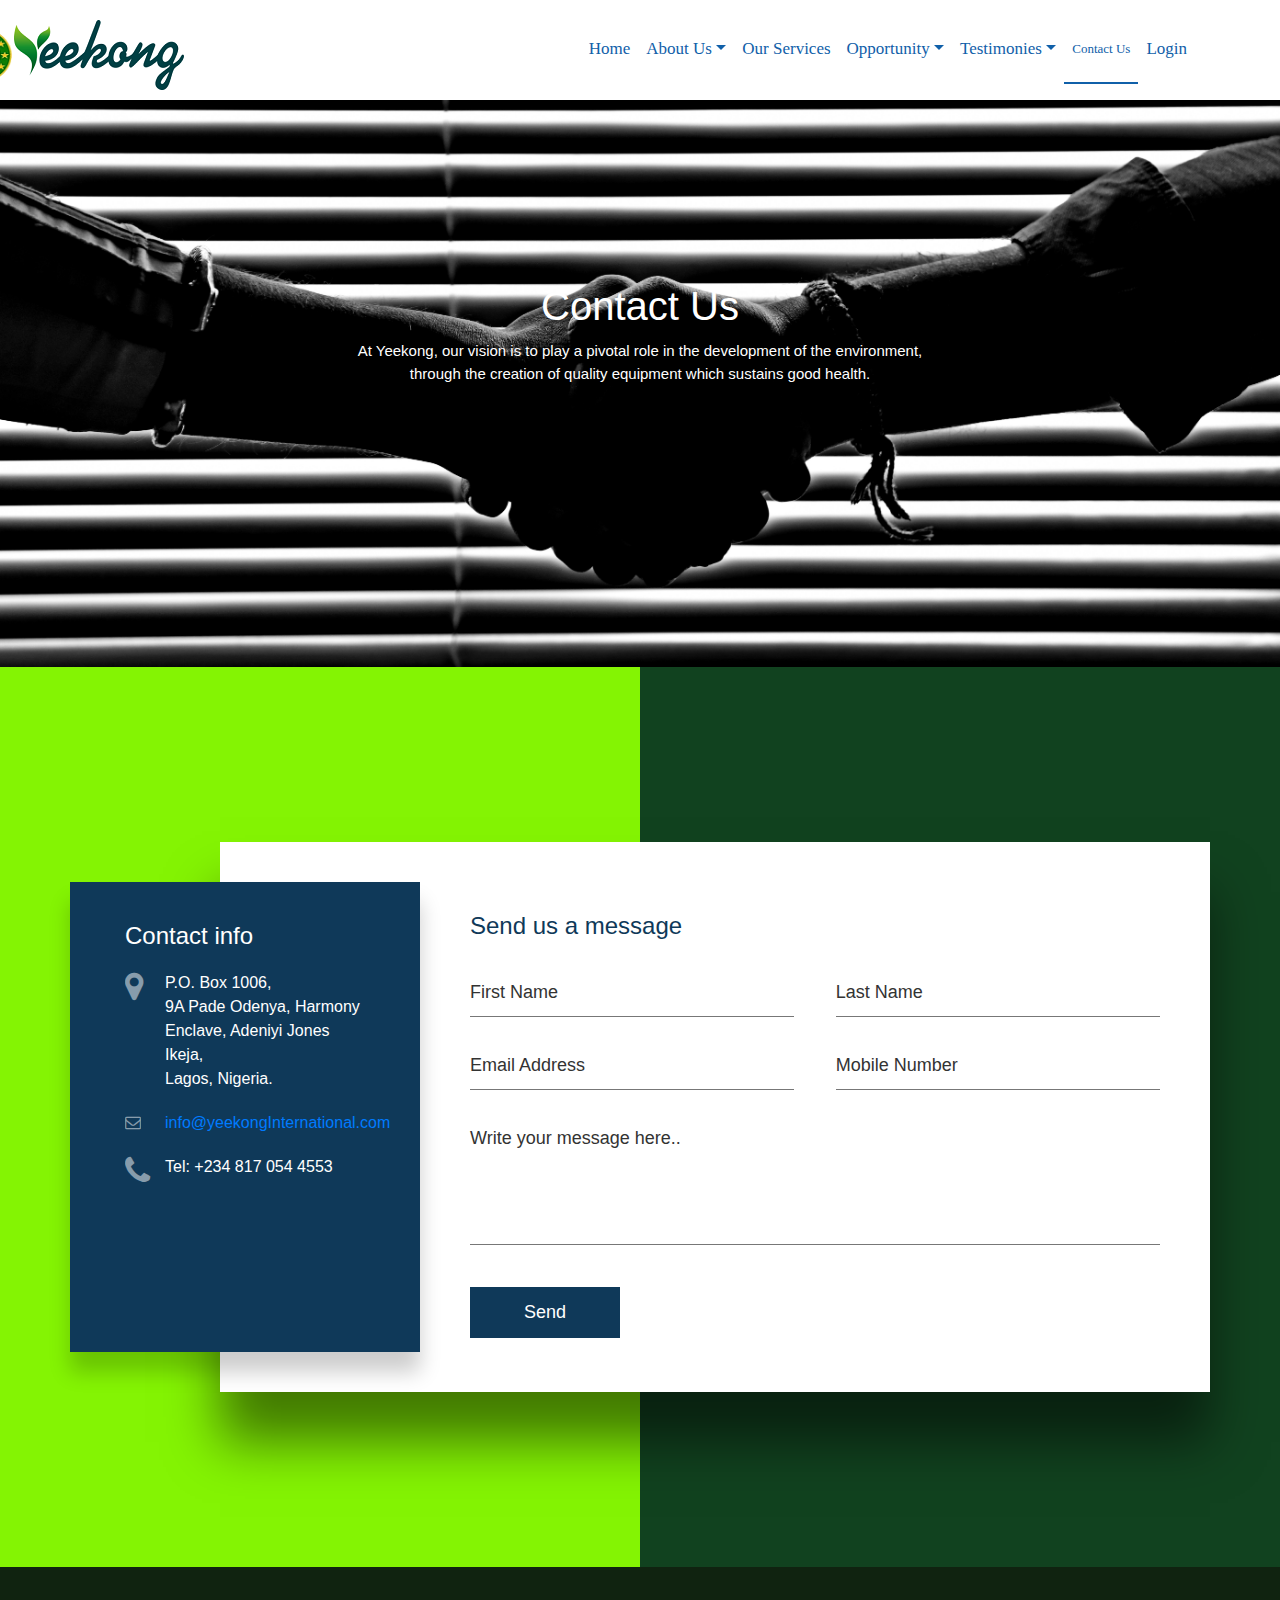
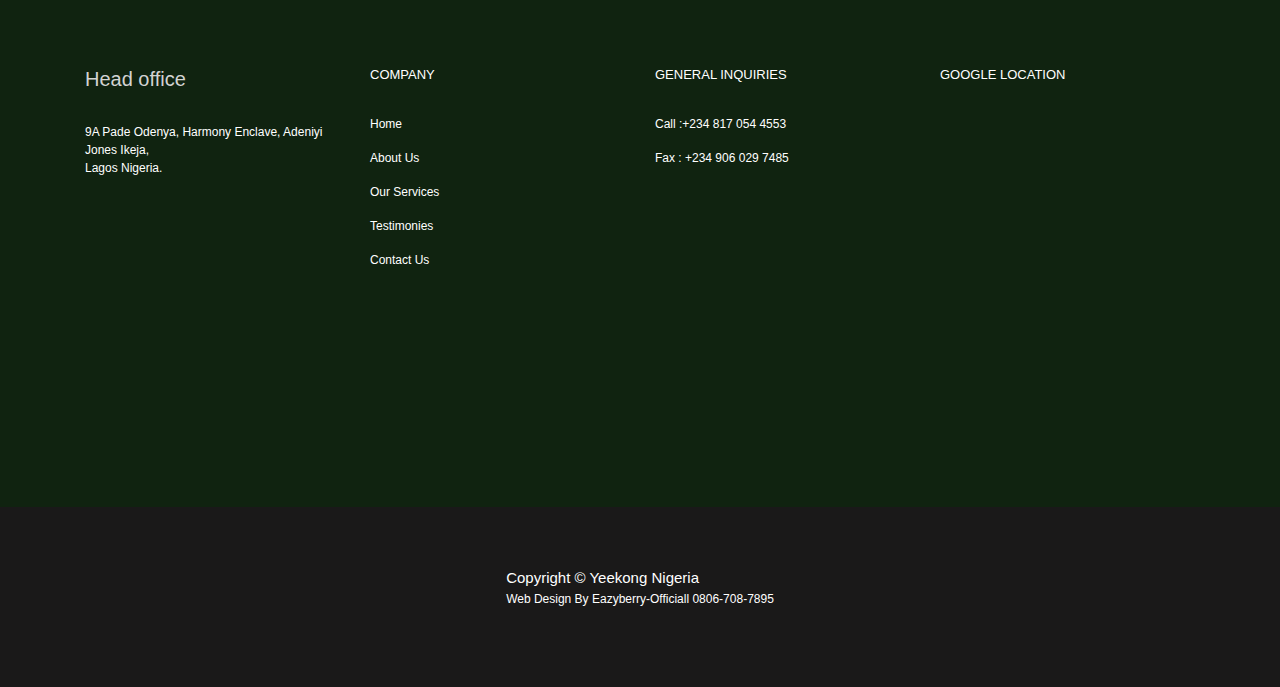
<file: contact.html>
<!DOCTYPE html>
<html lang="en">

<head>
    <!-- Required meta tags -->
    <meta charset="utf-8">
    <meta name="viewport" content="width=device-width, initial-scale=1, shrink-to-fit=no">

    <!-- All Neccessary CSS links -->
    <link rel="icon" href="images/FlyerMaker_201120201.png">
    <link href="css/bootstrap.min.css" rel="stylesheet" type="text/css">
    <link href="css/style.css" rel="stylesheet" type="text/css">
    <link href="css/about.css" rel="stylesheet" type="text/css">
    <link href="css/business.css" rel="stylesheet" type="text/css">
    <link href="css/career.css" rel="stylesheet" type="text/css">
    <link href="css/contact.css" rel="stylesheet" type="text/css">
    <link href="css/animate.min.css" rel="stylesheet" type="text/css">
    <link href="css/font-awesome.min.css" rel="stylesheet" type="text/css">
    <link href="css/iconstyle.css" rel "stylesheet" type="text/css">


    <title>Yeekong Nigeria</title>
</head>

<body>

    <!-- Home Section -->
    <secction id="contactHome">
        <!-- Navigation section -->
        <header>
            <nav class="navbar fixed-top navbar-expand-lg navbar-light">
                <div class="container">
                    <a class="navbar-brand" href="index.html"><img src="images/FlyerMaker_201120201.png"  alt=""><img src="images/YEEKONG 1.png" ></a>
                    <button class="navbar-toggler" type="button" data-toggle="collapse" data-target="#navbarSupportedContent" aria-controls="navbarSupportedContent" aria-expanded="false" aria-label="Toggle navigation">
                <span class="line"></span> 
                <span class="line"></span> 
                <span class="line"></span>
            </button>

                    <div class="collapse navbar-collapse" id="navbarSupportedContent">
                        <ul class="navbar-nav ml-lg-auto">
                            <li class="nav-item">
                                <a class="nav-link" href="index.html">Home</a>
                            </li>
                            <li class="nav-item dropdown">
                                <a class="nav-link dropdown-toggle" href="about.html" id="navbarDropdown" role="button" data-toggle="dropdown" aria-haspopup="true" aria-expanded="false">About Us</a>
                                <div class="dropdown-menu wow fadeInUp" data-wow-delay="0" aria-labelledby="navbarDropdown">
                                    <a class="dropdown-item" href="about.html#skew2">Group profile</a>
                                    <a class="dropdown-item" href="about.html#our_vision">Vison & Values</a>
                                    <a class="dropdown-item" href="about.html#cert">Certifications</a>
                                    <a class="dropdown-item" href="about.html#about_chairman">Chairman's message</a>
                                    <a class="dropdown-item" href="about.html#about_md">Managing director's message</a>
                                </div>
                            </li>
                            <li class="nav-item ">
                                <a class="nav-link" href="Services.html">Our Services<span class="sr-only">(current)</span></a>
                            </li>
                            <li class="nav-item dropdown">
                                <a class="nav-link dropdown-toggle" href="career.html" id="navbarDropdown" role="button" data-toggle="dropdown">Opportunity</a>
                                <div class="dropdown-menu wow fadeInUp" data-wow-delay="0" aria-labelledby="navbarDropdown">
                                    <a class="dropdown-item" href="career.html">Marketing Plan</a>
                                    <a class="dropdown-item" href="career.html#Promo">News</a>
                                    
                                </div>
                            </li>

                            <li class="nav-item dropdown">
                                <a class="nav-link dropdown-toggle" href="Testimonies.html" id="navbarDropdown" role="button" data-toggle="dropdown"> Testimonies</a>
                                <div class="dropdown-menu wow fadeInUp" data-wow-delay="0" aria-labelledby="navbarDropdown">
                                    <a class="dropdown-item" href="Testimonies.html#sweet">Car Award</a>
                                    <a class="dropdown-item" href="Testimonies.html#sweet1">Trip Award</a>
                                    <a class="dropdown-item" href="Testimonies.html#sweet2">Product Testimonies</a>
                                    
                                </div>
                            <li class="nav-item active">
                                <a class="nav-link" href="contact.html">Contact Us</a>
                            </li>
                            <li class="nav-item">
                                <a class="nav-link" href="https://ngmember.jkshmyt.com:84/">Login</a>
                            </li>
                        </ul>
                    </div>
                </div>
            </nav>
        </header>
        <!-- End of Navigation section -->

        <section id="contactBanner">
            <div class="container">
                <div class="row text-center">
                    <div class="contactBannerText col-lg-12 col-md-12 col-sm-12 col-xs-12">
                        <h1>Contact Us</h1>
                        <p>At Yeekong, our vision is to play a pivotal role in the development of the environment,<br> through the creation of quality equipment which sustains good health.</p>
                    </div>
                </div>
            </div>
        </section>

        <section id="contact_form">
            <div class="container">
                <div class="row">
                    <div class="contact_info">
                        <div class="col-lg-12 col-md-12 col-sm-12 col-xs-12">
                            <div>
                                <h2>Contact info</h2>
                                <ul class="info">
                                    <li>
                                        <span><i class="fa fa-map-marker fa-2x" aria-hidden="true"></i></span>
                                        <span>P.O. Box 1006,<br>
                                        9A Pade Odenya, Harmony Enclave, Adeniyi Jones  Ikeja,
                                        <br>
                                        Lagos, Nigeria.</span>
                                    </li>

                                    <li>
                                        <span><i class="fa fa-envelope-o" aria-hidden="true"></i></span>
                                        <span><a href="mailto:Email...care.yeekong@gmail.com">info@yeekongInternational.com</a></span>
                                    </li>

                                    <li>
                                        <span><i class="fa fa-phone fa-2x" aria-hidden="true"></i></span>
                                        <span>Tel: +234 817 054 4553</span>
                                    </li>
                                </ul>
                            </div>
                            <ul class="sci">
                                <li>
                                    <a href="https://www.facebook.com/hrb.yeekong" target="_blank">
                                        <i class="fa fa-facebook wow fadeIn" data-wow-delay="0.3s"></i>
                                    </a>
                                </li>
                                <li>
                                    <a href="https://twitter.com/hrbYeekong?s=0" target="_blank">
                                        <i class="fa fa-twitter wow fadeIn" data-wow-delay="0.6s"></i>
                                    </a>
                                </li>
                                
                            </ul>
                        </div>
                    </div>
                    <div class="contactForm">
                        <h2>Send us a message</h2>
                        <div class="formBox">
                            <div class="inputBox w50">
                                <input type="text" name="" required>
                                <span>First Name</span>
                            </div>

                            <div class="inputBox w50">
                                <input type="text" name="" required>
                                <span>Last Name</span>
                            </div>

                            <div class="inputBox w50">
                                <input type="email" name="" required>
                                <span>Email Address</span>
                            </div>

                            <div class="inputBox w50">
                                <input type="number" name="" required>
                                <span>Mobile Number</span>
                            </div>

                            <div class="inputBox w100">
                                <textarea name="" required></textarea>
                                <span>Write your message here..</span>
                            </div>

                            <div class="inputBox w50">
                                <a href="mailto:Email...care.yeekong@gmail.com"><input type="submit" value="Send"></a>
                            </div>
                        </div>
                    </div>
                </div>
            </div>
        </section>

        <section id="contact_form_small">
            <div class="contact_form_small_up">
                <div class="container">
                    <div class="row">
                        <div class="col-lg-2 col-md-2 col-sm-0 col-xs-0"></div>
                        <div class="small_up col-lg-8 col-md-8 col-sm-12 col-xs-12">
                            <div>
                                <h2>Contact info</h2>
                                <ul class="info">
                                    <li>
                                        <span><i class="fa fa-map-marker fa-2x" aria-hidden="true"></i></span>
                                        <span>P.O. Box 1006,<br>
                                        9A Pade Odenya, Harmony Enclave, Adeniyi Jones  Ikeja,<br>
                                        Lagos, Nigeria.</span>
                                    </li>

                                    <li>
                                        <span><i class="fa fa-envelope-o" aria-hidden="true"></i></span>
                                        <span><a href="mailto:Email...care.yeekong@gmail.com">info@yeekongInternational.com</a></span>
                                    </li>

                                    <li>
                                        <span><i class="fa fa-phone fa-2x" aria-hidden="true"></i></span>
                                        <span>Tel: +234 817 054 4553</span>
                                    </li>
                                </ul>
                            </div>
                            <br>
                            <ul class="sci">
                                <li>
                                    <a href="https://www.facebook.com/hrb.yeekong" target="_blank">
                                        <i class="fa fa-facebook wow fadeIn" data-wow-delay="0.3s"></i>
                                    </a>
                                </li>
                                <li>
                                    <a href="https://twitter.com/hrbYeekong?s=0" target="_blank">
                                        <i class="fa fa-twitter wow fadeIn" data-wow-delay="0.6s"></i>
                                    </a>
                                </li>
                                
                            </ul>
                        </div>
                        <div class="col-lg-2 col-md-2 col-sm-0 col-xs-0"></div>
                    </div>
                </div>
            </div>
            <div class="contact_form_small_down">
                <div class="container">
                    <div class="row">
                        <div class="col-lg-1 col-md-1 col-sm-0 col-xs-0"></div>
                        <div class="small_down col-lg-10 col-md-10 col-sm-12 col-xs-12">
                            <h2>Send us a message</h2>

                            <div class="form-row">
                                <div class="form-group col-md-12">
                                    <label> Your Name</label><br />
                                    <span><input type="text" name="your-name" value="" size="40" class="form-control" aria-required="true" aria-invalid="false"/></span>
                                </div>
                            </div>
                            <div class="form-row">
                                <div class="form-group col-md-12">
                                    <label>Last Name (required)</label><br />
                                    <span><input type="text" name="comapny-name" value="" size="40" class="form-control" aria-required="true" aria-invalid="false"/></span>
                                </div>
                            </div>
                            <div class="form-row">
                                <div class="form-group col-md-12">
                                    <label> Your Email (required) </label><br />
                                    <span><input type="email" name="your-email" value="" size="40" class="form-control" aria-required="true" aria-invalid="false" /></span>
                                </div>
                            </div>
                            <div class="form-row">
                                <div class="form-group col-md-12">
                                    <label> Mobile Number (required) </label><br />
                                    <span><input type="number" name="Mobile-number" value="" size="40" class="form-control" aria-required="true" aria-invalid="false" /></span>
                                </div>
                            </div>
                            <div class="form-row">
                                <div class="form-group col-md-12">
                                    <label> Your Message </label><br />
                                    <span><textarea name="your-message" cols="40" rows="10" class="form-control" aria-invalid="false"></textarea></span>
                                </div>
                            </div>
                        </div>
                        <div class="col-lg-1 col-md-1 col-sm-0 col-xs-0"></div>
                    </div>

                    <p> <br></p>
                    <div class="form-row">
                        <div class="form-group col-md-12 text-center">
                            <a href="mailto:Email...care.yeekong@gmail.com"><input type="submit" value="Send" /></a>
                        </div>
                        <div class="" role="alert" aria-hidden="true"></div>

                    </div>
                </div>
            </div>
        </section>








        <!-- Footer section -->
        <footer>
            <div class="footer-section" style="background: rgba(1, 21, 1, 0.94);">
                <div class="container">
                    <div class="footer-top">
                        <div class="row">

                            <div class="col-sm-4 col-md-3 col-6 mb-5 mb-md-0">
                                <h5 style="color: lightgray;">Head office</h5>
                                <br>
                            <p>9A Pade Odenya, Harmony Enclave, Adeniyi Jones  Ikeja, <br> Lagos Nigeria.</p>
                            
                        </div>

                            <div class="col-sm-4 col-md-3 col-6 mb-5 mb-md-0">
                                <h1>COMPANY</h1>
                                <br/>
                                <p><a href="career.html">Home</a></p>
                                <p><a href="about.html">About Us</a></p>
                                <p><a href="Services.html">Our Services</a></p>
                                <p><a href="Testimonies.html">Testimonies</a></p>
                                <p><a href="contact.html">Contact Us</a></p>
                            </div>

                           
                            <div class="col-sm-4 col-md-3 col-6 mb-5 mb-md-0">
                                <h1>GENERAL INQUIRIES</h1>
                                <br/>
                                <p>Call :+234 817 054 4553</p>
                                <p>Fax : +234 906 029 7485</p>
                                <h2>
                                    <a href="https://www.facebook.com/hrb.yeekong" target="_blank">
                                        <i class="fa fa-facebook wow fadeIn" data-wow-delay="0.3s"></i>
                                    </a>
                                    <a href="https://twitter.com/hrbYeekong?s=09" target="_blank">
                                        <i class="fa fa-twitter wow fadeIn" data-wow-delay="0.6s"></i>
                                    </a>
                                    <a href="mailto:Email...care.yeekong@gmail.com" target="_blank">
                                        <i class="fa fa-google-plus wow fadeIn" data-wow-delay="0.9s"></i>
                                    </a>
                                </h2>
                            </div>
                            <div class="col-sm-12 col-md-3 col-12 mb-5 mb-md-0" >
                                <h1>GOOGLE LOCATION</h1>
                                <br/>
                                <p id="google"><iframe src="https://www.google.com/maps/embed?pb=!1m18!1m12!1m3!1d1981.6256071318128!2d3.3459244587219215!3d6.615679800000005!2m3!1f0!2f0!3f0!3m2!1i1024!2i768!4f13.1!3m3!1m2!1s0x103b93e705793643%3A0xfd5a0939b9eb6c0e!2sYeekong%20International%2C%20Adeniyi%20Jones!5e0!3m2!1sen!2sng!4v1609852322416!5m2!1sen!2sng"  frameborder="0" style="border:0;" allowfullscreen="" aria-hidden="false" tabindex="0"></iframe></p>
                                    </div>
                                </form>
                            </div>
                         </div>
                        <br>
                        <br>
                        <br>
                    </div>
                </div>
            </div>
            <div class="footer-bottom">
                <div class="row">
                    <p><span style="font-size: 15px;">Copyright © Yeekong Nigeria</span><br>Web Design By Eazyberry-Officiall 0806-708-7895</p>

                </div>
            </div>
        </footer>
        <!-- End of Footer section -->
    </secction>







    <script src="jQ/jquery.js"></script>
    <script src="js/bootstrap.min.js"></script>
    <script src="js/wow.min.js"></script>
    <script>
        new WOW().init();
    </script>
    <script src="js/script.js"></script>
</body>

</html>
</file>
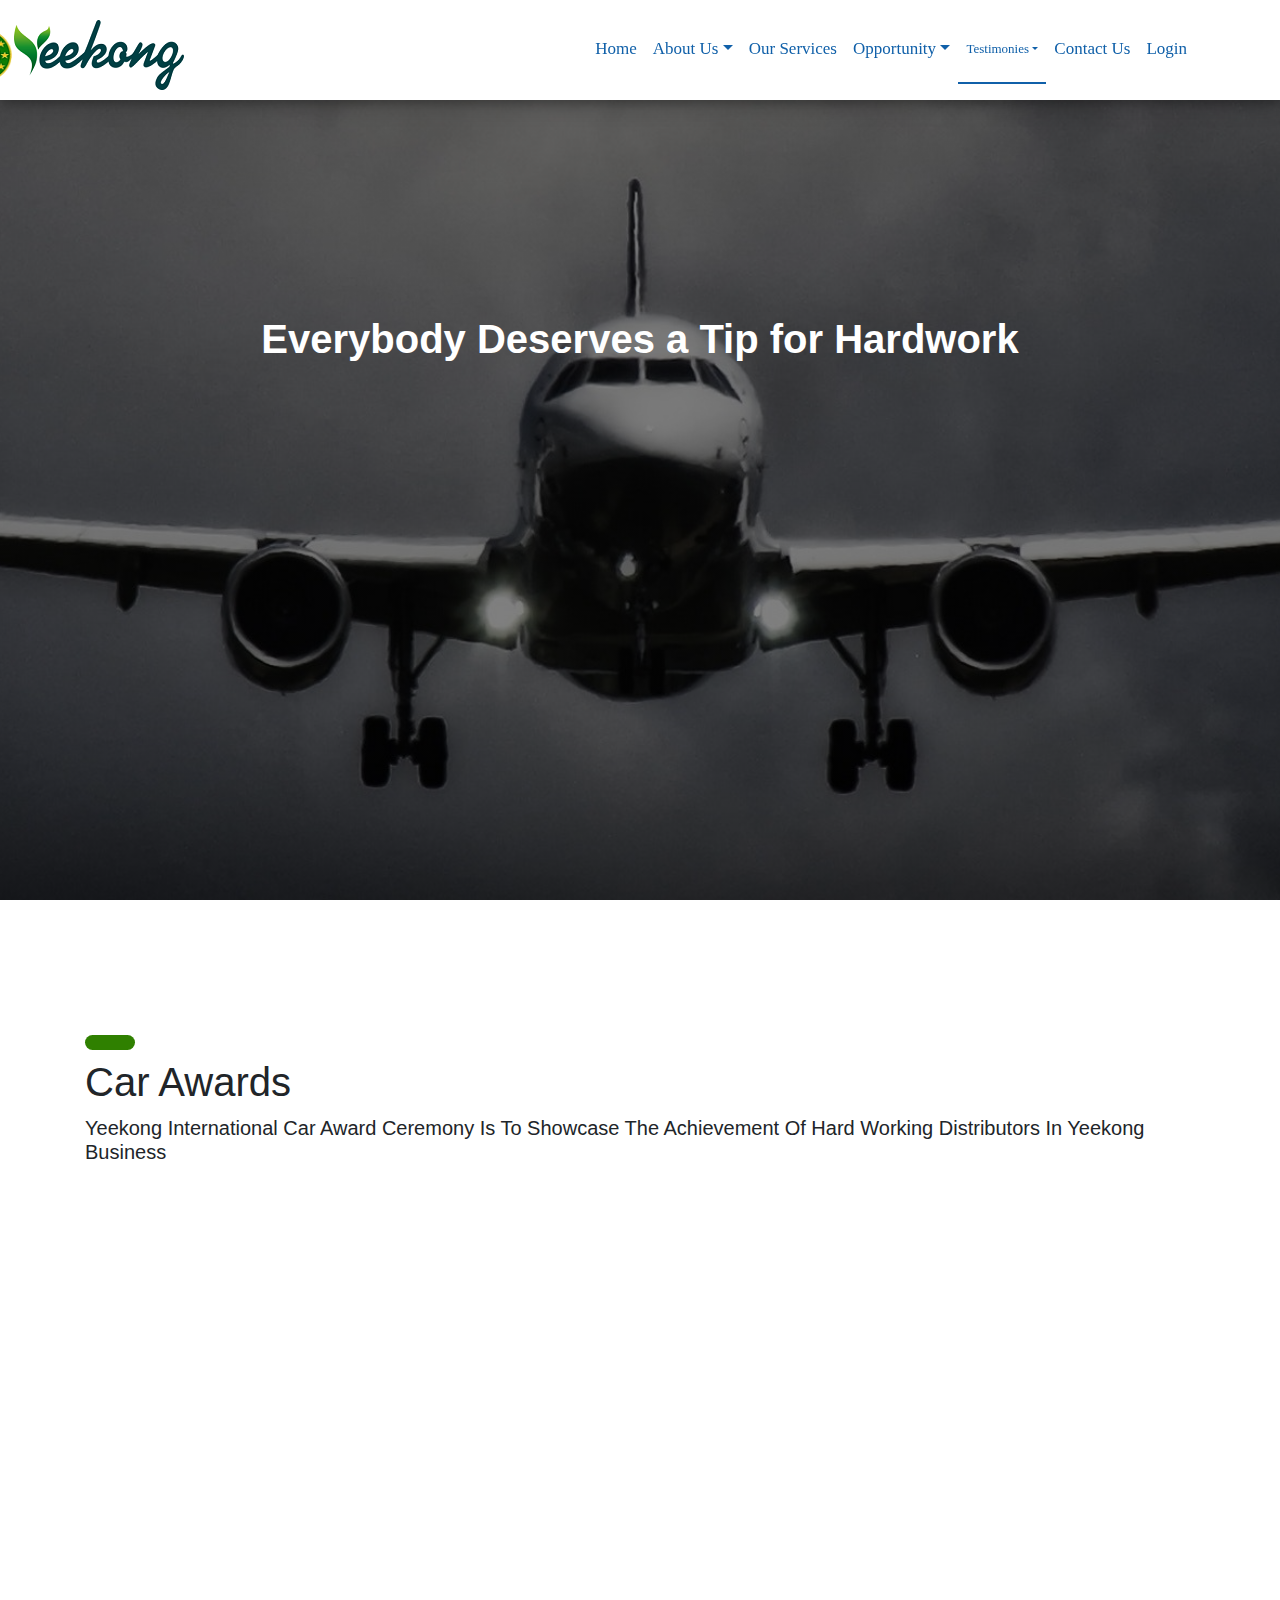
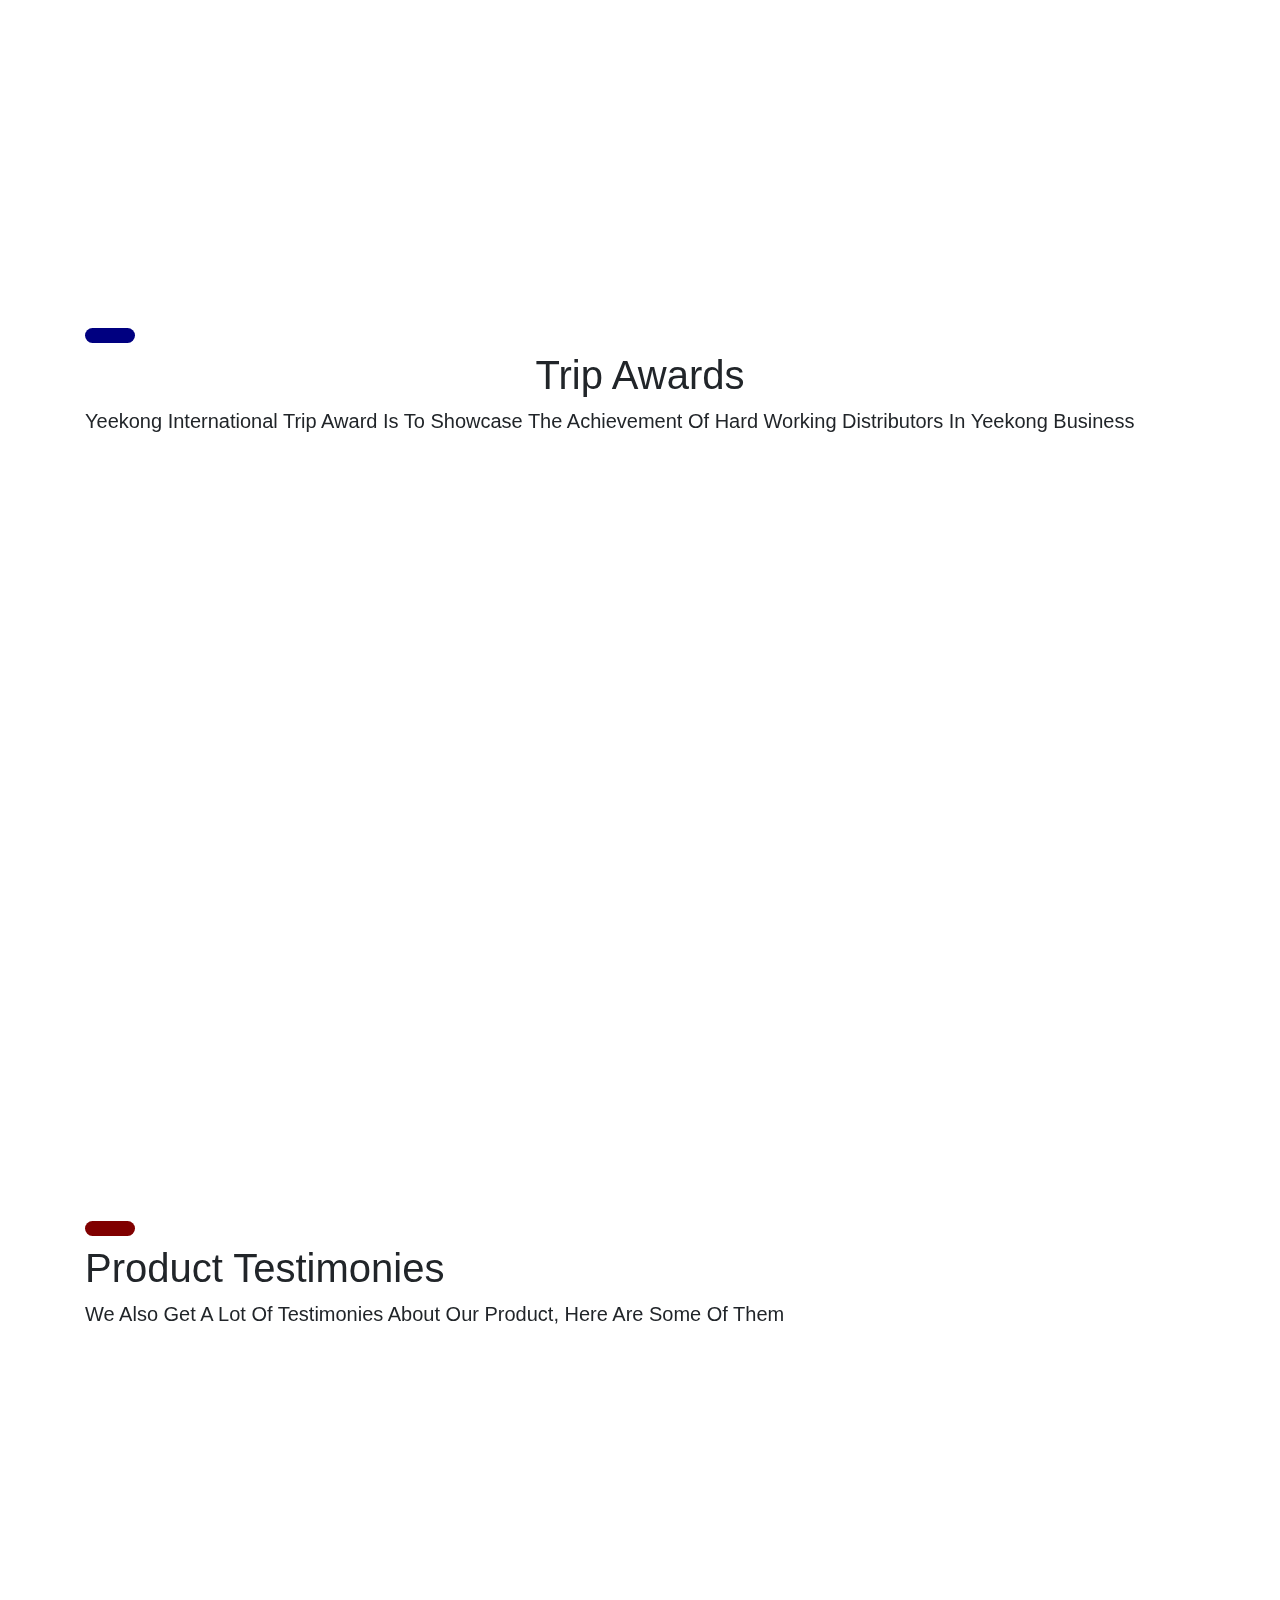
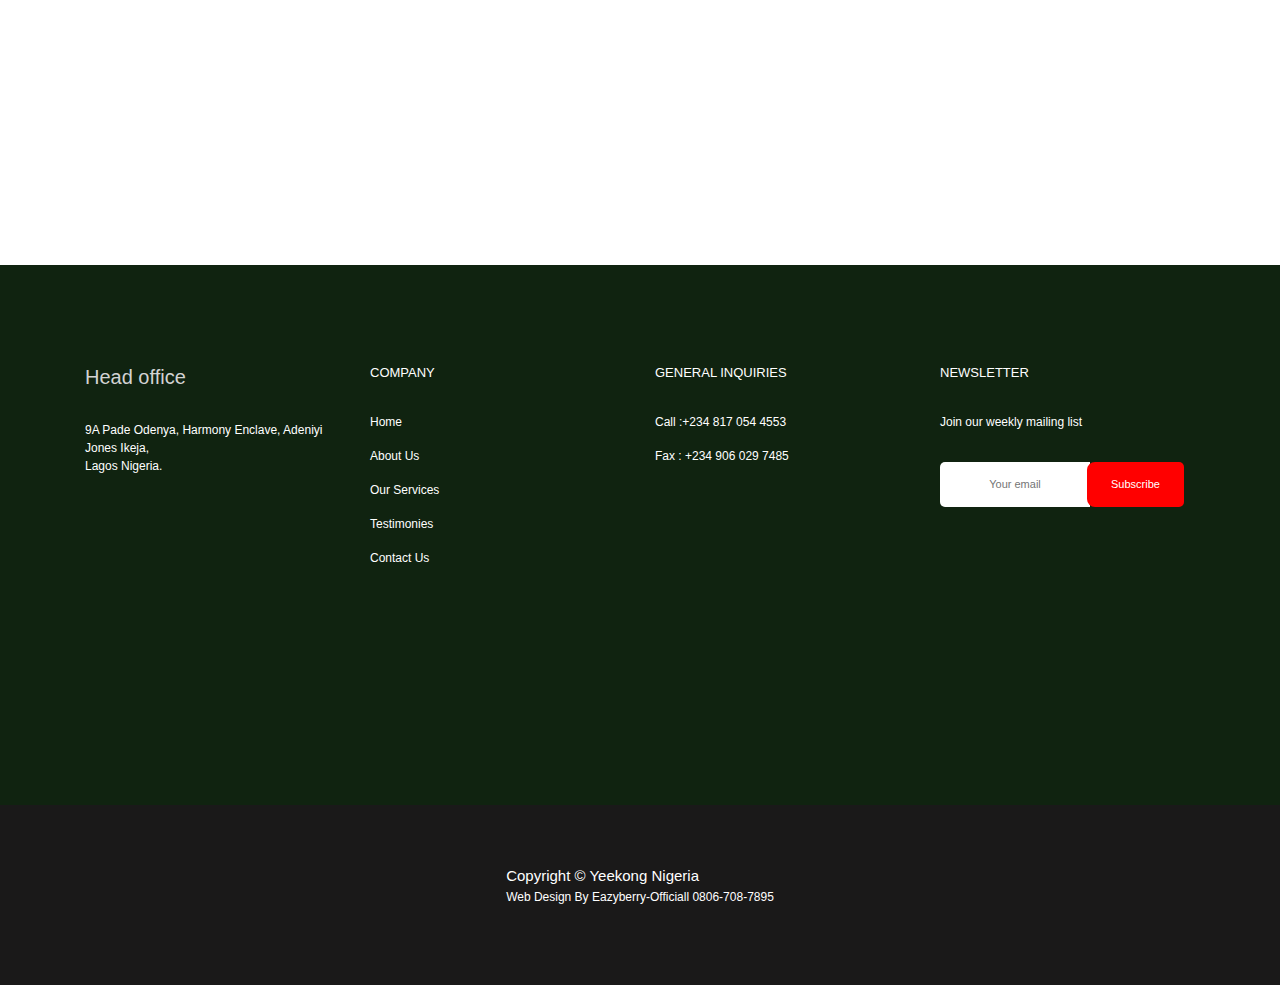
<file: Testimonies.html>
<!DOCTYPE html>
<html lang="en">

<head>
    <!-- Required meta tags -->
    <meta charset="utf-8">
    <meta name="viewport" content="width=device-width, initial-scale=1, shrink-to-fit=no">

    <!-- All Neccessary CSS links -->
    <link rel="icon" href="images/FlyerMaker_201120201.png">
    <link href="css/bootstrap.min.css" rel="stylesheet" type="text/css">
    <link href="css/style.css" rel="stylesheet" type="text/css">
    <link href="css/about.css" rel="stylesheet" type="text/css">
    <link href="css/business.css" rel="stylesheet" type="text/css">
    <link href="css/career.css" rel="stylesheet" type="text/css">
    <link href="css/CSR.css" rel="stylesheet" type="text/css">
    <link href="css/contact.css" rel="stylesheet" type="text/css">
    <link href="css/animate.min.css" rel="stylesheet" type="text/css">
    <link href="css/font-awesome.min.css" rel="stylesheet" type="text/css">
    <link href="css/iconstyle.css" rel "stylesheet" type="text/css">
    <link href="css/aos.css" rel="stylesheet">


    <title>Yeekong Nigeria</title>
</head>

<body>

    <!-- Home Section -->
    <section id="CSR">
        <!-- Navigation section -->
        <section id="navtwo">
            <header>
                <nav class="navbar fixed-top navbar-expand-lg navbar-light">
                    <div class="container">
                        <a class="navbar-brand" href="index.html"><img src="images/FlyerMaker_201120201.png"  alt=""><img src="images/YEEKONG 1.png" ></a>
                        <button class="navbar-toggler" type="button" data-toggle="collapse" data-target="#navbarSupportedContent" aria-controls="navbarSupportedContent" aria-expanded="false" aria-label="Toggle navigation">
                <span class="line"></span> 
                <span class="line"></span> 
                <span class="line"></span>
            </button>

                        <div class="collapse navbar-collapse" id="navbarSupportedContent">
                            <ul class="navbar-nav ml-lg-auto">
                                <li class="nav-item">
                                    <a class="nav-link" href="index.html">Home</a>
                                </li>
                                <li class="nav-item dropdown">
                                    <a class="nav-link dropdown-toggle" href="about.html" id="navbarDropdown" role="button" data-toggle="dropdown" aria-haspopup="true" aria-expanded="false">About Us</a>
                                    <div class="dropdown-menu wow fadeInUp" data-wow-delay="0" aria-labelledby="navbarDropdown">
                                        <a class="dropdown-item" href="about.html#skew2">Group profile</a>
                                        <a class="dropdown-item" href="about.html#our_vision">Vison & Values</a>
                                        <a class="dropdown-item" href="about.html#cert">Certifications</a>
                                        <a class="dropdown-item" href="about.html#about_chairman">Chairman's message</a>
                                        <a class="dropdown-item" href="about.html#about_md">Managing director's message</a>
                                    </div>
                                </li>
                                <li class="nav-item">
                                    <a class="nav-link" href="Services.html">Our Services</a>
                                </li>
                                <li class="nav-item dropdown">
                                    <a class="nav-link dropdown-toggle" href="career.html" id="navbarDropdown" role="button" data-toggle="dropdown">Opportunity</a>
                                    <div class="dropdown-menu wow fadeInUp" data-wow-delay="0" aria-labelledby="navbarDropdown">
                                        <a class="dropdown-item" href="career.html">Marketing Plan</a>
                                        <a class="dropdown-item" href="career.html#Promo">News</a>
                                        
                                    </div>
                                </li>
                            
                                <li class="nav-item dropdown active">
                                    <a class="nav-link dropdown-toggle" href="Testimonies.html" id="navbarDropdown" role="button" data-toggle="dropdown"> Testimonies</a>
                                    <div class="dropdown-menu wow fadeInUp" data-wow-delay="0" aria-labelledby="navbarDropdown">
                                        <a class="dropdown-item" href="Testimonies.html#sweet">Car Award</a>
                                        <a class="dropdown-item" href="Testimonies.html#sweet1">Trip Award</a>
                                        <a class="dropdown-item" href="Testimonies.html#sweet2">Product Testimonies</a>
                                        
                                    </div>
                                <li class="nav-item">
                                    <a class="nav-link" href="contact.html">Contact Us</a>
                                </li>
                                <li class="nav-item">
                                    <a class="nav-link" href="https://ngmember.jkshmyt.com:84/">Login</a>
                                </li>
                            </ul>
                        </div>
                    </div>
                </nav>
            </header>
        </section>
        <!-- End of Navigation section -->

        <!-- CSR Banner Section -->
        <section id="CSR_banner">
            <div class="container">
                <div class="row">
                    <div class="col-md-12">
                        <div class="CSR_content wow fadeInUp" data-wow-delay="0.3s" data-wow-duration="2s">
                            <h1 style="font-family: 'Trebuchet MS', 'Lucida Sans Unicode', 'Lucida Grande', 'Lucida Sans', Arial, sans-serif;">Everybody Deserves a Tip for Hardwork</h1>
                        </div>
                    </div>
                </div>
            </div>
        </section>
        <!--End of About Banner Section -->

        <!-- CSR_about section -->
        <section id="CSR_about">
            <div class="container">
                <div class="row" id="sweet">
                    <div class="col-lg-12 col-md-12 col-sm-12 col-xs-12 mb-5">
                        <div class="mb-2" style="width: 50px; height: 15px; border-radius: .5rem; background-color: rgb(47, 128, 0);"></div>
                        <h1>Car Awards</h1>
                        <h5>Yeekong International Car Award Ceremony Is To Showcase The Achievement Of Hard Working Distributors In Yeekong Business</h5>
                    </div>

                    <div class="row" data-aos="fade-up" >
                        <div class="col-md-6 col-lg-4">
                            <div class="card border-0 transform-on-hover">
                                <a class="lightbox" href="images/IMG-20201126-WA0012.jpg"><img src="images/IMG-20201126-WA0012.jpg" class="card-img-top"></a>
                                <div class="card-body">
                                    <h6 style="text-align: center;">Congratulations!!</h6>
                                    
                                </div>
                            </div>
                        </div>
    
                        <div class="col-md-6 col-lg-4">
                            <div class="card border-0 transform-on-hover">
                                <a class="lightbox" href="images/IMG-20201222-WA0113.jpg"><img src="images/IMG-20201222-WA0113.jpg" class="card-img-top"></a>
                                <div class="card-body">
                                    <h6 style="text-align: center;">Congratulations!!</h6>
                                
                                </div>
                            </div>
                        </div>
    
                        <div class="col-md-6 col-lg-4">
                            <div class="card border-0 transform-on-hover">
                                <a class="lightbox" href="images/IMG-20201126-WA0014.jpg"><img src="images/IMG-20201126-WA0014.jpg" class="card-img-top"></a>
                                <div class="card-body">
                                    <h6 style="text-align: center;">Congratulations!!</h6>
                                
                                </div>
                            </div>
                        </div>
                    </div> <br><br>

                    <div class="row" data-aos="fade-up" >
                        <div class="col-md-6 col-lg-4">
                            <div class="card border-0 transform-on-hover">
                                <a class="lightbox" href="images/IMG-20201126-WA0015.jpg"><img src="images/IMG-20201126-WA0015.jpg" class="card-img-top"></a>
                                <div class="card-body">
                                    <h6 style="text-align: center;">Congratulations!!</h6>
                                </div>
                            </div>
                        </div>
    
                        <div class="col-md-6 col-lg-4">
                            <div class="card border-0 transform-on-hover">
                                <a class="lightbox" href="images/IMG-20201127-WA0041.jpg"><img src="images/IMG-20201127-WA0041.jpg" class="card-img-top"></a>
                                <div class="card-body">
                                    <h6 style="text-align: center;">Congratulations!!</h6>
                                </div>
                            </div>
                        </div>
    
                        <div class="col-md-6 col-lg-4">
                            <div class="card border-0 transform-on-hover">
                                <a class="lightbox" href="images/IMG-20201127-WA0044.jpg"><img src="images/IMG-20201127-WA0044.jpg" class="card-img-top"></a>
                                <div class="card-body">
                                    <h6 style="text-align: center;">Congratulations!!</h6>
                                </div>
                            </div>
                        </div>
                    </div> <br><br>
                
                </div>


                <div class="row" id="sweet1">
                    <div class="col-lg-12 col-md-12 col-sm-12 col-xs-12 mb-5">
                        <div class="mb-2" style="width: 50px; height: 15px; border-radius: .5rem; background-color: navy; text-align: right;"></div>
                        <h1 style="text-align: center;">Trip Awards</h1>
                        <h5>Yeekong International Trip Award Is To Showcase The Achievement Of Hard Working Distributors In Yeekong Business</h5>
                    </div>

                    <div class="row" data-aos="fade-up" >
                        <div class="col-md-6 col-lg-4">
                            <div class="card border-0 transform-on-hover">
                                <a class="lightbox" href="images/IMG-20201127-WA0045.jpg"><img src="images/IMG-20201127-WA0045.jpg" class="card-img-top"></a>
                                <div class="card-body">
                                    <h6 style="text-align: center;">Congratulations!!</h6>
                                    
                                </div>
                            </div>
                        </div>
    
                        <div class="col-md-6 col-lg-4">
                            <div class="card border-0 transform-on-hover">
                                <a class="lightbox" href="images/IMG-20201127-WA0046.jpg"><img src="images/IMG-20201127-WA0046.jpg" class="card-img-top"></a>
                                <div class="card-body">
                                    <h6 style="text-align: center;">Congratulations!!</h6>
                                
                                </div>
                            </div>
                        </div>
    
                        <div class="col-md-6 col-lg-4">
                            <div class="card border-0 transform-on-hover">
                                <a class="lightbox" href="images/IMG-20201127-WA0057.jpg"><img src="images/IMG-20201127-WA0057.jpg" class="card-img-top"></a>
                                <div class="card-body">
                                    <h6 style="text-align: center;">Congratulations!!</h6>
                                
                                </div>
                            </div>
                        </div>
                    </div> <br><br>

                    <div class="row" data-aos="fade-up" >
                        <div class="col-md-6 col-lg-4">
                            <div class="card border-0 transform-on-hover">
                                <a class="lightbox" href="images/IMG-20201127-WA0048.jpg"><img src="images/IMG-20201127-WA0048.jpg" class="card-img-top"></a>
                                <div class="card-body">
                                    <h6 style="text-align: center;">Congratulations!!</h6>
                                </div>
                            </div>
                        </div>
    
                        <div class="col-md-6 col-lg-4">
                            <div class="card border-0 transform-on-hover">
                                <a class="lightbox" href="images/IMG-20201126-WA0010.jpg"><img src="images/IMG-20201126-WA0010.jpg" class="card-img-top"></a>
                                <div class="card-body">
                                    <h6 style="text-align: center;">Congratulations!!</h6>
                                </div>
                            </div>
                        </div>
    
                        <div class="col-md-6 col-lg-4">
                            <div class="card border-0 transform-on-hover">
                                <a class="lightbox" href="images/IMG-20201126-WA0011.jpg"><img src="images/IMG-20201126-WA0011.jpg" class="card-img-top"></a>
                                <div class="card-body">
                                    <h6 style="text-align: center;">Congratulations!!</h6>
                                </div>
                            </div>
                        </div>
                    </div> <br><br>
                
                </div>

                <div class="row" id="sweet2" >
                    <div class="col-lg-8 col-md-6 col-sm-6 col-xs-12 mb-5">
                        <div class="mb-2" style="width: 50px; height: 15px; border-radius: .5rem; background-color: rgb(128, 0, 0); "></div>
                        <h1>Product Testimonies</h1>
                        <h5>We Also Get A Lot Of Testimonies About Our Product, Here Are Some Of Them</h5>
                    </div>

                    <div class="row" data-aos="fade-up" style="justify-content: center;">
                        <div class="col-md-8 col-lg-4">
                            <div class="card border-0 transform-on-hover">
                                <a class="lightbox" href="images/tst1.jpg"><img src="images/tst1.jpg" class="card-img-top"></a>
                                <div class="card-body">
                                    
                                </div>
                            </div>
                        </div>
    
                        <div class="col-md-8 col-lg-4">
                            <div class="card border-0 transform-on-hover">
                                <a class="lightbox" href="images/tst2.jpg"><img src="images/tst2.jpg" class="card-img-top"></a>
                                <div class="card-body">
                                
                                </div>
                            </div>
                        </div>
                    </div>
                </div>
            </div>
        </section>

        <!-- End of about our Vison_section -->


        <section>
            <!--product items-->
          
        </section>

        <!-- <section id="CSR_grid_section">
            <div class="container">
                <div class="row justify-content-center">
                    <div class="col-lg-12 col-md-12 col-sm-12 col-xs-12 text-center">
                        <h1>Initiatives taken by the Group:</h1>
                    </div>
                </div>

                <div class="row justify-content-center">
                    <div class="CRS_LB col-lg-3 col-md-3 col-sm-3 col-xs-12 text-center CSR_radius_top_left" data-aos="fade-right">
                        <span class="fa-stack fa-3x">
                        <i class="fa fa-circle fa-stack-2x icon-background1"></i>
                        <i class="fa fa-fire fa-stack-1x"></i>
                      </span>
                        <p>We have taken several steps in ensuring a safe work environment, undergoing several trainings: use of proper safety devices as required, and establishing fire fighting and emergency evacuation plans.</p>
                    </div>

                    <div class="CRS_LB col-lg-3 col-md-3 col-sm-3 col-xs-12 text-center" data-aos="fade-down">
                        <span class="fa-stack fa-3x">
                    <i class="fa fa-circle fa-stack-2x icon-background2"></i>
                    <i class="fa fa-male fa-stack-1x"></i>
                  </span>
                        <p>Employing certified safety officers to ensure that the safety laws, preventive maintenance and safety policies are enacted.</p>
                    </div>

                    <div class="CRS_LB col-lg-3 col-md-3 col-sm-3 col-xs-12 text-center CSR_radius_top_right" data-aos="fade-left">
                        <span class="fa-stack fa-3x">
                        <i class="fa fa-circle fa-stack-2x icon-background3"></i>
                        <i class="fa fa-building fa-stack-1x"></i>
                      </span>
                        <p>The group runs a clinic in Nigeria to take care of medical needs of the employees and the local community.</p>
                    </div>
                </div>

                <div class="row justify-content-center">
                    <div class="CRS_LB col-lg-3 col-md-3 col-sm-3 col-xs-12 text-center">
                        <span class="fa-stack fa-3x">
                        <i class="fa fa-circle fa-stack-2x icon-background7"></i>
                        <i class="fa fa-sitemap fa-stack-1x"></i>
                      </span>
                        <p>Active support in building roads from the site to the local community.</p>
                    </div>
                </div>


                <div class="row justify-content-center">
                    <div class="CRS_LB col-lg-3 col-md-3 col-sm-3 col-xs-12 text-center CSR_radius_bottom_left" data-aos="fade-right">
                        <span class="fa-stack fa-3x">
                        <i class="fa fa-circle fa-stack-2x icon-background4"></i>
                        <i class="fa fa-medkit fa-stack-1x"></i>
                      </span>
                        <p>Donated an ambulance, provided borehole facilities and overhead water tanks to the local community.</p>
                    </div>

                    <div class="CRS_LB col-lg-3 col-md-3 col-sm-3 col-xs-12 text-center" data-aos="fade-up">
                        <span class="fa-stack fa-3x">
                        <i class="fa fa-circle fa-stack-2x icon-background5"></i>
                        <i class="fa fa-ambulance fa-stack-1x"></i>
                      </span>
                        <p>For all semi-skilled and unskilled labour requirements at our industrial sites, the group makes every effort to engage and provide employment to the local community.</p>
                    </div>

                    <div class="CRS_LB col-lg-3 col-md-3 col-sm-3 col-xs-12 text-center CSR_radius_bottom_right" data-aos="fade-left">
                        <span class="fa-stack fa-3x">
                        <i class="fa fa-circle fa-stack-2x icon-background6"></i>
                        <i class="fa fa-female fa-stack-1x"></i>
                      </span>
                        <p>Actively promotes the employment of women in the community as a part of social empowerment efforts.</p>
                    </div>
                </div>

            </div>
        </section> -->

        <!-- Footer section -->
        <footer>
            <div class="footer-section" style="background: rgba(1, 21, 1, 0.94);">
                <div class="container">
                    <div class="footer-top">
                        <div class="row">

                            <div class="col-sm-4 col-md-3 col-6 mb-5 mb-md-0">
                                <h5 style="color: lightgray;">Head office</h5>
                                <br>
                            <p>9A Pade Odenya, Harmony Enclave, Adeniyi Jones  Ikeja, <br> Lagos Nigeria.</p>
                            
                        </div>

                            <div class="col-sm-4 col-md-3 col-6 mb-5 mb-md-0">
                                <h1>COMPANY</h1>
                                <br/>
                                <p><a href="career.html">Home</a></p>
                                <p><a href="about.html">About Us</a></p>
                                <p><a href="Services.html">Our Services</a></p>
                                <p><a href="Testimonies.html">Testimonies</a></p>
                                <p><a href="contact.html">Contact Us</a></p>
                            </div>

                           
                            <div class="col-sm-4 col-md-3 col-6 mb-5 mb-md-0">
                                <h1>GENERAL INQUIRIES</h1>
                                <br/>
                                <p>Call :+234 817 054 4553</p>
                                <p>Fax : +234 906 029 7485</p>
                                <h2>
                                    <a href="https://www.facebook.com/hrb.yeekong" target="_blank">
                                        <i class="fa fa-facebook wow fadeIn" data-wow-delay="0.3s"></i>
                                    </a>
                                    <a href="https://twitter.com/hrbYeekong?s=09" target="_blank">
                                        <i class="fa fa-twitter wow fadeIn" data-wow-delay="0.6s"></i>
                                    </a>
                                    <a href="mailto:Email...care.yeekong@gmail.com" target="_blank">
                                        <i class="fa fa-google-plus wow fadeIn" data-wow-delay="0.9s"></i>
                                    </a>
                                </h2>
                            </div>
                            <div class="col-sm-12 col-md-3 col-12 mb-5 mb-md-0">
                                <h1>NEWSLETTER</h1>
                                <br/>
                                <p>Join our weekly mailing list</p>
                                <form>
                                    <div class="input-group">
                                        <input type="text" placeholder="Your email" style="height: 25px; width: 150px; margin-top: 15px; margin-right: -35px;" />
                                        <span class="input-group-btn">
                                        <button type="button">Subscribe</button>
                                    </span>
                                    </div>
                                </form>
                            </div>
                         </div>
                        <br>
                        <br>
                        <br>
                    </div>
                </div>
            </div>
            <div class="footer-bottom">
                <div class="row">
                    <p><span style="font-size: 15px;">Copyright © Yeekong Nigeria</span><br>Web Design By Eazyberry-Officiall 0806-708-7895</p>
                </div>
            </div>
        </footer>
        <!-- End of Footer section -->
    </section>


    <script src="jQ/jquery.js"></script>
    <script src="js/bootstrap.min.js"></script>
    <script src="js/wow.min.js"></script>
    <script>
        new WOW().init();
    </script>
    <script src="js/aos.js"></script>
    <script>
        AOS.init({
            offset: 100,
            duration: 1000
        });
    </script>
    <script src="js/script.js"></script>
</body>

</html>
</file>
<file: css/style.css>
* {
    padding: 0px;
    margin: 0px;
    box-sizing: border-box;
    scroll-behavior: smooth;
    outline: none;
}

.loader_bg {
    position: fixed;
    z-index: 9999999;
    background: #fff;
    width: 100%;
    height: 100%;
}

.loader {
    border: 0 solid transparent;
    border-radius: 50%;
    width: 150px;
    height: 150px;
    position: absolute;
    top: calc(50vh - 75px);
    left: calc(50vw - 75px);
}

.loader:before,
.loader:after {
    content: '';
    border: 1em solid #2aa91090;
    border-radius: 50%;
    width: inherit;
    height: inherit;
    position: absolute;
    top: 0;
    left: 0;
    animation: loader 2s linear infinite;
    opacity: 0;
}

.loader:before {
    animation: .5s;
}

@keyframes loader {
    0% {
        transform: scale(0);
        opacity: 0;
    }
    50% {
        opacity: 1;
    }
    100% {
        transform: scale(1);
        opacity: 0;
    }
}
#home {
    overflow: hidden;
    background-color: #000;
}

#extreme{
    background-color: blue;
}

/* Nav section */

header {
    width: 100%;
    z-index: 10;
    position: absolute;
}

.navbar {
    min-height: 100px;
    background-color:#fff;
}

.home_nav {
    background: transparent;
}

.navbar.scrolled {
    background: #fff;
}

.navbar-brand{
    padding: 0 15px;
    margin-left: -10rem;
    height: 65px;
    line-height: 65px;
}


@media (max-width: 415px) {
    .navbar-brand img{
        height: 60px;
        margin-left: 5rem;
        line-height: 42px;
        padding: 10px;
    }
}

@media (max-width: 768px) {
    .navbar-brand img{
        height: 60px;
        margin-left: 5rem;
        line-height: 42px;
        padding: 10px;
    }
}

@media (max-width: 1024px) {
    .navbar-brand img{
        height: 60px;
        margin-left: 2rem;
        line-height: 42px;
        padding: 10px;
    }
}

@media (max-width: 411px) {
    .navbar-brand img{
        height: 60px;
        margin-left: 3rem;
        line-height: 42px;
        padding: 10px;
    }
}



@media(max-width: 320px) {
    .navbar-brand img{
        height: 50px;
        margin-left: 3rem;
        line-height: 32px;
        padding: 4px;
    }
}

@media(max-width: 280px) {
        .navbar-brand img{
            height: 50px;
            margin-left: 3rem;
            line-height: 32px;
            padding: 4px;
        }

}

@media(max-width: 414px) {
    .navbar-brand img{
        height: 50px;
        margin-left: 3rem;
        line-height: 42px;
        padding: 4px;
    }

}

.navbar-toggler {
    border: none;
    right: 5rem;
}

.navbar-toggler .line {
    width: 30px;
    height: 3px;
    background-color: green;
    display: block;
    margin: 5px;
    border: none;
}

@media (min-width: 768px) {
    .navbar-nav>li>a {
        padding-top: 21.775px;
        padding-bottom: 21.775px;
        line-height: 21.9px;
    }
}

.nav-link {
    text-transform: capitalize;
}

.navbar-light .navbar-nav .nav-item .nav-link {
    color:#1060a9;
    font-size: 17px;
    font-family: Georgia, 'Times New Roman', Times, serif;
}

.navbar-light .navbar-nav .nav-item .nav-link:hover {
    font-size: 14px;
    transition: ease .2s;
}

.navbar-light .navbar-nav .nav-item .nav-link.scrolled {
    color: #1060a9;
}

.navbar-light .navbar-nav .nav-item.active .nav-link {
    font-size: 13px;
    background-color: transparent;
    border-bottom: 2px solid  #1060a9 !important;
}

.dropdown:hover>.dropdown-menu {
    display: block;
}

.dropdown-menu {
    position: relative;
    top: 50px;
    border: none;
}

.navbar-light .navbar-nav .nav-item .dropdown-item {
    font-size: 13px;
    color: #1d77cc;
    text-transform: capitalize;
}

.navbar-nav li a:hover{
    color: rgb(2, 232, 2) !important;
    border-bottom: 2px solid greenyellow !important;
}


.navbar-light .navbar-nav .nav-item .dropdown-item:hover {
    background: none;
    margin-left: 1px;
    color: #1060a9;
}
.nav-item.active::before{
    color: orangered;
}


/* End of Nav section */


/* Carousel section */

#myCarousel {
    width: 100%;
    height: auto;
    max-height: 100vh;
    z-index: 1;
}

.carousel-indicators li {
    width: 6px;
    height: 6px;
    border-radius: 100%;
    border: 1px solid #fff;
    background: none;
}

#myCarousel .carousel-inner .carousel-item {
    position: relative;
    height: 100vh;
}

#carousel-img,
#carousel-video {
    width: 100%;
    height: 100%;
    position: absolute;
    top: 0;
    bottom: 0;
    left: 0;
    right: 0;
    z-index: -1;
    object-fit: cover;
    opacity: .4;
}

.carousel-img-content {
    color: #fff;
    height: 100%;
    display: flex;
    justify-self: flex-start;
    align-items: center;
}

.carousel-img-content a {
    color: #fff;
    text-decoration: none;
    font-size: 12px;
}

.fa-long-arrow-right {
    animation: up 2s infinite;
}

@keyframes fadeInLeft {
    0% {
        transform: translateX(4rem);
    }
    100% {
        opacity: 1;
        transform: translateX(0);
    }
}


/* End of Carousel section */


/* OurBusinness_Hm section */

#OurBusinness_Hm {
    width: 100%;
    min-height: 100vh;
    padding-bottom: 50px;
    background-color: rgba(165, 149, 149, 0.371) !important;
}

#OurBusinness_Hm h1 {
    font-size: 35px;
    color: #1060a9;
    margin-bottom: 10px;
}

#OurBusinness_Hm p {
    font-size: 12px;
    color: #1d77cc;
    margin-bottom: 30px;
}

#OurBusinness_Hm img {
    width: 100%;
    height: 100%;
}

#OurBusinness_Hm img:hover {
    opacity: .5;
    margin-top: -2px;
    transition: ease .4s;
}

#OurBusinness_Hm .row-grid h1 {
    font-size: 13px;
    text-align: center;
    text-transform: capitalize;
    margin-top: 5px;
    color: #1060a9;
}

#OurBusinness_Hm a {
    text-decoration: none;
}

.biz_grid_1 img {
    border-top-left-radius: 5px;
    border-top-right-radius: 5px;
}

.biz_grid_2 img {
    border-bottom-left-radius: 5px;
    border-bottom-right-radius: 5px;
}

#OurBusinness_Hm .btn-text {
    width: 100%;
    height: 3vh;
    font-size: 12px;
    padding: 12px 20px;
    box-shadow: 0 4px 8px 0 rgba(0, 0, 0, 0.2), 0 6px 20px 0 rgba(0, 0, 0, 0.19);
}

#OurBusinness_Hm .btn-icon {
    width: 100%;
    height: 3vh;
    font-size: 12px;
    padding: 12px 20px;
    border-top-right-radius: 5px;
    border-bottom-right-radius: 5px;
    color: #fff;
    background-color: #1060a9;
    box-shadow: 0 4px 8px 0 rgba(0, 0, 0, 0.2), 0 6px 20px 0 rgba(0, 0, 0, 0.19);
}


/* End of OurBusinness _Hm section */


/* Footer section */

footer {
    width: 100%;
    min-height: 80vh;
}

.footer-section {
    color: #fff;
    background: linear-gradient( rgba(85, 169, 16, 0.165), rgba(16, 169, 67, 0.439)), url(../images/logo.png);
    background-size: contain;
    background-repeat: no-repeat;
    background-position: center;
    padding-top: 100px;
    justify-content: center;
    min-height: 60vh;
}

.footer-section h1 {
    font-size: 13px;
}

.footer-section p {
    font-size: 18px;
}

.footer-section a {
    color: #fff;
    text-decoration: none;
}

.footer-section .fa {
    color: #fff;
    font-size: 15px;
    border: 1px solid #fff;
    padding: 8px;
    border-radius: 100%;
}

.footer-section .input-group input[type=text] {
    width: 40%;
    min-height: 5vh;
    border-top-left-radius: 5px;
    border-bottom-left-radius: 5px;
    border: none;
    font-size: 11px;
    text-align: center;
}

.footer-section .input-group-btn button[type=button] {
    width: 100%;
    min-height: 5vh;
    border: none;
    color: #fff;
    background-color:red    ;
    font-size: 11px;
    text-align: center;
    padding: 8px;
    margin-left: 2rem;
}

footer hr {
    color: #fff;
}

.footer-bottom {
    color: #fff;
    height: 20vh;
    background-color: rgb(26, 25, 25);
}

.footer-bottom p {
    align-items: center;
    font-size: 12px;
    margin: auto;
    margin-top: 60px;
}



/* End of Footer section */
</file>
<file: css/about.css>
* {
    padding: 0px;
    margin: 0px;
    box-sizing: border-box;
    scroll-behavior: smooth;
    outline: none;
}

#about {
    overflow: hidden;
    background-color: #000;
}

.about_nav {
    background: -webkit-linear-gradient(top, rgb(5, 36, 65), transparent);
}


/* About banner styling */

#about_banner {
    width: 100%;
    min-height: 100vh;
    background: linear-gradient( rgba(0, 0, 0, .5), rgba(0, 0, 0, .5)), url(../images/IMG-20201208-WA0059.jpg);
    background-repeat: no-repeat;
    background-position: center center;
    background-size: cover;
}

.abt_content {
    text-align: center;
    color: #fff;
    margin-top: 35vh;
}

.abt_content h1 {
    font-family: 'Trebuchet MS', 'Lucida Sans Unicode', 'Lucida Grande', 'Lucida Sans', Arial, sans-serif;
}


/* End of About banner styling */


/* About our vision styling */

#our_vision {
    width: 100%;
    min-height: 60vh;
    padding-top: 100px;
    background-color: #fff;
}

.our_vision_header {
    border-right: 3px solid red;
    height: 25vh;
}

.our_vision_header h2 {
    text-align: right;
    font-size: 25px;
    color: #1060a9;
}

.our_vision_header h1 {
    font-weight: bolder;
    font-size: 50px;
    text-align: right;
    position: relative;
    top: -90px;
    margin-bottom: -20px;
    color: #1060a9;
}

.our_vision_header h1 span {
    font-size: 150px;
    position: relative;
    top: 60px;
}

.our_vision_content p {
    color: #1060a9;
}

.CSR_content h1 {
    font-weight: bolder;
}

#CSR_about {
    margin-top: 15vh;
    min-height: 50vh;
}

#CSR_grid_section {
    margin-top: 10vh;
    margin-bottom: 10vh;
}

#CSR_about h1 {
    margin-bottom: 40px;
}

#CSR_grid_section h1 {
    margin-bottom: 40px;
}

.CRS_LB {
    font-size: 13px;
    margin: 20px;
    box-shadow: 0 4px 8px 0 rgba(0, 0, 0, 0.2), 0 6px 20px 0 rgba(0, 0, 0, 0.19);
}

/* End of About our vision styling */

/* Read more Session */
#more{
    display: none;
}

#more4{
    display: none;
}

#read_3, #read_4{
    margin-top: 15px;
    display: block;
    background-color: teal;
    color: white;
    border: none;
    outline: none;
    padding: 8px 20px;
    text-transform: capitalize;
    cursor: pointer;
    font-size: 20px;
}
/*End of  Read more Session */



/*  About chairman styling  */

#about_chairman {
    width: 100%;
    min-height: 80vh;
    padding-bottom: 50px;
    background-color: rgb(4, 4, 4);
}

#about_chairman img {
    width: 30rem;
    height: 40rem;
    padding-top: 50px;
}

.about_chairman_content {
    color: #fff;
    padding-top: 100px;
}

#about_chairman #more_1 {
    display: none;
}

#about_chairman .btn-text {
    width: 100%;
    height: 3vh;
    font-size: 12px;
    padding: 12px 20px;
    color: #000;
    background-color: #fff;
    cursor: pointer;
    box-shadow: 0 4px 8px 0 rgba(0, 0, 0, 0.2), 0 6px 20px 0 rgba(0, 0, 0, 0.19);
}

#about_chairman .btn-icon {
    width: 100%;
    height: 3vh;
    font-size: 12px;
    padding: 12px 20px;
    border-top-right-radius: 5px;
    border-bottom-right-radius: 5px;
    color: #fff;
    background-color: #1060a9;
    cursor: pointer;
    box-shadow: 0 4px 8px 0 rgba(0, 0, 0, 0.2), 0 6px 20px 0 rgba(0, 0, 0, 0.19);
}

#about_chairman .btn-icon .fa:hover {
    margin-left: 15px;
    transition: ease-out .5s;
}

.about_chairman_content h2 {
    font-size: 20px;
}

.about_chairman_content span {
    font-size: 12px;
}


.about_chairman_content hr {
    max-width: 414px;
    height: 1px;
    opacity: 0.56;
    background-color: white;
}


/*  End of About chairman styling  */


/*  About md Section  */

#about_md {
    width: 100%;
    min-height: 80vh;
    padding-bottom: 50px;
    background-color:;
}

#about_md img {
    width: 90%;
    max-height: 90%;
    padding-top: 80px;
    text-align: center;
}

.about_md_content {
    color: #fff;
    padding-top: 100px;
}

#about_md #more_2{
    display: none;
}

#about_md .btn-text {
    width: 100%;
    height: 3vh;
    font-size: 12px;
    padding: 12px 20px;
    color: #000;
    background-color: #fff;
    cursor: pointer;
    box-shadow: 0 4px 8px 0 rgba(0, 0, 0, 0.2), 0 6px 20px 0 rgba(0, 0, 0, 0.19);
}

#about_md .btn-icon {
    width: 100%;
    height: 3vh;
    font-size: 12px;
    padding: 12px 20px;
    border-top-right-radius: 5px;
    border-bottom-right-radius: 5px;
    color: #fff;
    background-color: #1060a9;
    cursor: pointer;
    box-shadow: 0 4px 8px 0 rgba(0, 0, 0, 0.2), 0 6px 20px 0 rgba(0, 0, 0, 0.19);
}

.about_md_content h2 {
    font-size: 20px;
}

.about_md_content hr {
    max-width: 414px;
    height: 1px;
    opacity: 0.56;
    background-color: white;
}
#skew1 {
    background: #2a590f;
}

#skew1:after {
    transform-origin: right bottom;
    transform: skewY(-4deg);
}

.content1 {
    position: relative;
    top: 10vh;
    min-height: 40vh;
    transform-origin: right bottom;
    transform: skewY(-2deg);
    color: #fff;
}

#skew2 {
    background-color: #fff;
    z-index: 1;
}

#skew2:after {
    transform-origin: top left;
    transform: skewY(-4deg);
}

.content2 {
    font-weight: bold;
    min-height: 70vh;
    overflow: hidden;
    display: block;
    height: auto;
}

.content2 h3 {
    text-align: center;
    padding-top: 80px;
    padding-bottom: 60px;
}

.cus-div {
    width: 100%;
    position: relative;
}

.cus-div:after {
    position: absolute;
    width: 100%;
    height: 100%;
    background: inherit;
    z-index: -1;
    bottom: 0;
    content: '';
}

/*  End of About md Section  */

/*  About management Section  */

#about_mg {
    width: 100%;
    min-height: 80vh;
    padding-bottom: 50px;
    background-color:#000;
}

#about_mg img {
    width: 100%;
    max-height: 100%;
    padding-top: 180px;
    text-align: center;
}

.about_mg_content {
    color: #fff;
    padding-top: 120px;
}



#about_mg .btn-text {
    width: 100%;
    height: 3vh;
    font-size: 12px;
    padding: 12px 20px;
    color: #000;
    background-color: #fff;
    cursor: pointer;
    box-shadow: 0 4px 8px 0 rgba(0, 0, 0, 0.2), 0 6px 20px 0 rgba(0, 0, 0, 0.19);
}

#about_mg .btn-icon {
    width: 100%;
    height: 3vh;
    font-size: 12px;
    padding: 12px 20px;
    border-top-right-radius: 5px;
    border-bottom-right-radius: 5px;
    color: #fff;
    background-color: #1060a9;
    cursor: pointer;
    box-shadow: 0 4px 8px 0 rgba(0, 0, 0, 0.2), 0 6px 20px 0 rgba(0, 0, 0, 0.19);
}

.about_mg_content h2 {
    font-size: 20px;
}

.about_mg_content hr {
    max-width: 414px;
    height: 1px;
    opacity: 0.56;
    background-color: white;
}
</file>
<file: css/business.css>
* {
    padding: 0px;
    margin: 0px;
    box-sizing: border-box;
    scroll-behavior: smooth;
    outline: none;
}

#business {
    overflow: hidden;
}

/* Read more Session */
#more5, #more6, #more7, #more8, #more9, #more10, #more11, #more12, #more13, #more14, #more15, #more16, #more17, #more18, #more19, #more20, #more21, #more22, #more23, #more24{
    display: none;
}
button {
    margin-top: 15px;
    display: block;
    background: rgb(1, 1, 29);
    color: rgb(0, 255, 187);
    border: none;
    outline: none;
    border-radius: .5rem;
    padding: 8px 20px;
    text-transform: capitalize;
    cursor: pointer;
    font-size: 15px;
    margin-left: 4rem;
    margin-bottom: 1rem;
}
/* End of Read more Session */


/* Business banner styling */

#Business_banner {
    width: 100%;
    min-height: 100vh;
    background: linear-gradient( rgba(0, 0, 0, .5), rgba(0, 0, 0, .5)), url(../images/ab2.jpg);
    background-repeat: no-repeat;
    background-position: center center;
    background-size: cover;
}

.biz_content {
    text-align: center;
    color: #fff;
    margin-top: 35vh;
}

.biz_content h1 {
    font-family: 'Trebuchet MS', 'Lucida Sans Unicode', 'Lucida Grande', 'Lucida Sans', Arial, sans-serif;
}


/* End of About banner styling */

.gallery-block {
    padding-bottom: 60px;
    padding-top: 60px;
}

.gallery-block .heading {
    margin-bottom:;
    text-align: center;
}

.gallery-block .heading h2 {
    font-weight: bold;
    font-size: 40px;
    color: #1060a9;
    text-transform: uppercase;
}

.gallery-block.cards-gallery h6 {
    font-size: 17px;
    font-weight: bold;
}

.gallery-block.cards-gallery .card {
    transition: 0.4s easy;
}

.gallery-block.cards-gallery .card img {
    width: 100%;
    height: 40vh;
    box-shadow: 0px 2px 10px rgba(0, 0, 0, 0.15);
    padding-left: 30px;
    
}
.gallery-block.cards-gallery .card .project_item .project_hover{
    position: absolute;
    left: 0px;
    right: 0px;
    top: 0px;
    bottom: 0px;
    text-align: center;
    padding: 18px;
}

.gallery-block.cards-gallery .card .project_item .project_hover .project_hover_inner{
    height: 100%;
    border: 2px solid rgba(221, 233, 2, 0.707);
}

.gallery-block.cards-gallery .card .project_item .project_hover .project_hover_inner .project_hover_content{
    background: transparent;
    padding: 0px 40px 0px 40px;
    -webkit-transition: all 400ms linear 0s;
    -o-transition: all 400ms linear 0s;
    transition: all 400ms linear 0s;
    position: absolute;
    top: 50%;
}


.gallery-block.cards-gallery .card-body {
    text-align: center;
}

.gallery-block.cards-gallery .card-body p {
    font-size: 15px;
}


.gallery-block.cards-gallery a {
    color: #212529;
}

.gallery-block.cards-gallery a:hover {
    text-decoration: none;
}

.gallery-block.cards-gallery .card {
    margin-bottom: 30px;
    box-shadow: 0px 2px 10px rgba(0, 0, 0, 0.15);
}

@media (min-width: 576px) {
    .gallery-block .transform-on-hover:hover {
        transform: translateY(-10px) scale(1.02);
        transition: ease.9s;
        box-shadow: 0px 10px 10px rgba(0, 0, 0, 0.15) !important;
    }
}
</file>
<file: css/career.css>
* {
    padding: 0px;
    margin: 0px;
    box-sizing: border-box;
    scroll-behavior: smooth;
    outline: none;
}
#career{
    overflow: hidden;
}
#Business_banners {
    width: 100%;
    min-height: 100vh;
    background: linear-gradient( rgba(0, 0, 0, .5), rgba(0, 0, 0, .5)), url(../images/opportunity.jpg);
    background-repeat: no-repeat;
    background-position: center center;
    background-size: cover;
}


.fa {
    color: #fff;
}
.CSR_content {
    text-align: center;
    color: #fff;
    margin-top: 35vh;
}

.CSR_content h1 {
    font-weight: bolder;
}

#CSR_about {
    margin-top: 15vh;
    min-height: 50vh;
}


.CRS_LB {
    font-size: 13px;
    margin: 20px;
    box-shadow: 0 4px 8px 0 rgba(0, 0, 0, 0.2), 0 6px 20px 0 rgba(0, 0, 0, 0.19);
}



@media (min-width: 1200px) {
    .CSR_radius_top_left {
        border-top-left-radius: 50%;
    }
}

@media (min-width: 1200px) {
    .CSR_radius_top_right {
        border-top-right-radius: 50%;
    }
}

@media (min-width: 1200px) {
    .CSR_radius_bottom_left {
        border-bottom-left-radius: 50%;
    }
}

@media (min-width: 1200px) {
    .CSR_radius_bottom_right {
        border-bottom-right-radius: 50%;
    }
}

.icon-background1 {
    color: rgba(255, 0, 25, 0.748);
}

.icon-background2 {
    color: #a99710;
}

.icon-background3 {
    color: #1a2786;
}

.icon-background4 {
    color: red;
}

.icon-background5 {
    color: #03a9f4;
}

.icon-background6 {
    color: #8bf78b;
}

.icon-background7 {
    color: #0f3959;
}

.icon-background8 {
    color: #0f3959;
}
.icon-background9 {
    color: #0f5924;
}
.icon-background10 {
    color: #1e0924;
}
.icon-background11 {
    color: #0f5459;
}
.icon-background12 {
    color: #1d0f59;
}
.icon-background13 {
    color: #592d0f;
}
.icon-background14 {
    color: #55590f;
}
.icon-background15 {
    color: #b6b5ff;
}


/* Promotion */
.section{
    padding: 10rem 0 5rem 0;
}

.section .title{
    text-align: center;
    margin-bottom: 5rem;
}

.section .title h2{
    color: var(--black);
    font-size: 3rem;
    font-weight: 400;
    margin-bottom: 1.5rem;
}

.section .title span{
    color: var(--grey2);
}

.promotion-layout{
    display: grid;
    grid-template-columns: repeat(3, 1fr);
    gap: 3rem;
}

.promotion-item{
    overflow: hidden;
    position: relative;
    z-index: 0;
}

.promotion-item img{
    object-fit: cover;
    height: 100%;
    width: 100%;
    transition: all 500ms ease-in-out;
}

.promotion-content{
    position: absolute;
    top: 50%;
    left: 50%;
    transform: translate(-50%, -50%);
    color: var(--white);
    text-align: center;
    z-index: 3;
}

.promotion-content h3{
    background-color: rgba(0,0,0,0.8);
    border-radius: 5rem;
    padding: 0.7rem 1.4rem;
    font-size: 1.7rem;
    font-weight: inherit;
    margin-bottom: 1rem;
    transition: all 500ms ease-in-out;
}

.promotion-content a{
    transition: all 500ms ease-in-out;
    font-size: 1.4rem;
}

.promotion-content a:hover{
    transition: var(--primary);
}

.promotion-item:hover .promotion-content h3{
    background-color: #fff;
    color: var(--black);
}

.promotion-item:hover img{
    transform: scale(1.2);
}

.promotion-item::after{
    content: '';
    position: absolute;
    top: 0;
    left: 0;
    z-index: 1;
    width: 100%;
    height: 100%;
    background-color: rgba(0,0,0,0.4);
    opacity: 0;
    visibility: hidden;
    transition: all 500ms ease-in-out;
}

.promotion-item:hover::after{
    visibility: visible;
    opacity: 1;
}

@media only screen and (max-width: 1200px){
    .promotion-content h3{
        font-size: 1.6rem;
    }
}

@media only screen and (max-width: 996px){
    .promotion-layout{
        grid-template-columns: repeat(2, 1fr);
    }
}

@media only screen and (max-width: 567px){
    .promotion-layout{
        grid-template-columns: 1fr;
    }
}
</file>
<file: css/contact.css>
* {
    padding: 0px;
    margin: 0px;
    box-sizing: border-box;
    scroll-behavior: smooth;
    outline: none;
}
#navtwo .navbar {
    background-color: #fff;
    box-shadow: 0 4px 8px 0 rgba(0, 0, 0, 0.2), 0 6px 20px 0 rgba(0, 0, 0, 0.19);
}

#navtwo .nav-link {
    color: #1060a9;
}
#contactHome{
    overflow: hidden;
}

#contactBanner {
    margin-top: 82px;
    min-height: 65vh;
    background: url(../images/contact1.jpg);
    background-position: center;
    background-size: cover;
    background-repeat: no-repeat;
}

.contactBannerText {
    margin-top: 200px;
}

.contactBannerText h1 {
    font-size: 40px;
    color: #fff;
    margin-bottom: 10px;
}

.contactBannerText p {
    font-size: 15px;
    color: #fff;
    margin-bottom: 30px;
}

#contact_form {
    position: relative;
    display: flex;
    justify-content: center;
    align-items: center;
    min-height: 100vh;
    background-color: #11421f;
    overflow: hidden;
}

#contact_form::before {
    content: '';
    position: absolute;
    top: 0;
    left: 0;
    width: 50%;
    height: 100%;
    background-color: #84f403;
}

#contact_form .container {
    position: relative;
    min-width: 1100px;
    min-height: 550px;
    display: flex;
    z-index: 2;
}

#contact_form .container .contact_info {
    position: absolute;
    top: 40px;
    width: 350px;
    height: calc(100% - 80px);
    background: #0f3959;
    z-index: 1;
    padding: 40px;
    display: flex;
    flex-direction: column;
    justify-content: space-between;
    box-shadow: 0 20px 20px rgba(0, 0, 0, 0.2);
}

#contact_form .container .contact_info h2 {
    color: #fff;
    font-size: 24px;
    font-weight: 500;
}

#contact_form .container .contact_info .info {
    position: relative;
    margin: 20px 0;
}

#contact_form .container .contact_info .info li {
    list-style-type: none;
    position: relative;
    margin: 20px 0;
    display: flex;
    cursor: pointer;
    align-items: flex-start;
}

#contact_form .container .contact_info .info li span:nth-child(1) {
    width: 30px;
    min-width: 30px;
}

#contact_form .container .contact_info .info li span:nth-child(1) i {
    color: #fff;
    opacity: .5;
}

#contact_form .container .contact_info .info li span:nth-child(1) i:hover {
    opacity: .9;
}

#contact_form .container .contact_info .info li span:nth-child(2) {
    color: #fff;
    margin-left: 10px;
    font-weight: 300;
    opacity: 0.5;
}

#contact_form .container .contact_info .info li span:nth-child(2) {
    opacity: 1;
}

#contact_form .container .contact_info .sci {
    margin-top: 50px;
    text-align: center;
}

#contact_form .container .contact_info .sci li {
    list-style-type: none;
    margin-right: 15px;
    display: inline;
}

#contact_form .container .contact_info .sci li a {
    color: #fff;
    text-decoration: none;
}

#contact_form .container .contact_info .sci li a .fa {
    opacity: 1;
}

#contact_form .container .contact_info .sci li:hover a .fa {
    opacity: 0.5;
}

#contact_form .container .contactForm {
    position: absolute;
    padding: 70px 50px;
    background-color: #fff;
    margin-left: 150px;
    padding-left: 250px;
    height: 100%;
    box-shadow: 0 50px 50px rgba(0, 0, 0, .5);
    width: calc(100% - 150px);
}

#contact_form .container .contactForm h2 {
    color: #0f3959;
    font-size: 24px;
    font-weight: 500;
}

#contact_form .container .contactForm .formBox {
    position: relative;
    display: flex;
    justify-content: space-between;
    flex-wrap: wrap;
    padding-top: 30px;
}

#contact_form .container .contactForm .formBox .inputBox {
    position: relative;
    margin: 0 0 35px 0;
}

#contact_form .container .contactForm .formBox .inputBox.w50 {
    width: 47%;
}

#contact_form .container .contactForm .formBox .inputBox.w100 {
    width: 100%;
}

#contact_form .container .contactForm .formBox .inputBox input,
#contact_form .container .contactForm .formBox .inputBox textarea {
    width: 100% !important;
    padding: 5px 0;
    font-size: 18px;
    font-weight: 300;
    color: #333;
    border: none;
    resize: none;
    border-bottom: 1px solid #777;
    outline: none;
}

#contact_form .container .contactForm .formBox .inputBox textarea {
    min-height: 120px;
}

#contact_form .container .contactForm .formBox .inputBox span {
    position: absolute;
    left: 0;
    font-size: 18px;
    font-weight: 300;
    color: #333;
    transition: 0.5s;
    pointer-events: none;
}

#contact_form .container .contactForm .formBox .inputBox input:focus~span,
#contact_form .container .contactForm .formBox .inputBox textarea:focus~span,
#contact_form .container .contactForm .formBox .inputBox input:valid~span,
#contact_form .container .contactForm .formBox .inputBox textarea:valid~span {
    transform: translateY(-20px);
    font-size: 12px;
    font-weight: 400;
    letter-spacing: 1px;
    color: #ff0000;
}

#contact_form .container .contactForm .formBox .inputBox input[type="submit"] {
    position: relative;
    cursor: pointer;
    background: #0f3959;
    color: #fff;
    border: none;
    max-width: 150px;
    padding: 12px;
}

#contact_form .container .contactForm .formBox .inputBox input[type="submit"]:hover {
    background-color: #ff0000;
}


/* small */

.contact_form_small_up {
    margin-bottom: 10vh;
}

#contact_form_small .container .small_up {
    width: 100%;
    background: #0f3959;
    padding: 40px;
    box-shadow: 0 20px 20px rgba(0, 0, 0, 0.2);
    text-align: center;
}

#contact_form_small .container .small_up h2 {
    color: #fff;
    font-size: 24px;
    font-weight: 500;
}

#contact_form_small .container .small_up .info {
    margin: 20px 0;
}

#contact_form_small .container .small_up .info li {
    list-style-type: none;
    margin: 20px 0;
    cursor: pointer;
}

#contact_form_small .container .small_up .info li span:nth-child(1) {
    width: 30px;
    min-width: 30px;
}

#contact_form_small .container .small_up .info li span:nth-child(1) i {
    color: #fff;
    opacity: .5;
}

#contact_form_small .container .small_up .info li span:nth-child(1) i:hover {
    opacity: .9;
}

#contact_form_small .container .small_up .info li span:nth-child(2) {
    color: #fff;
    margin-left: 10px;
    font-weight: 300;
    opacity: 0.5;
}

#contact_form_small .container .small_up .info li span:nth-child(2) {
    opacity: 1;
}

#contact_form_small .container .small_up .sci li {
    list-style-type: none;
    margin-right: 15px;
    display: inline;
}

#contact_form_small .container .small_up .sci li a {
    color: #fff;
    text-decoration: none;
}

#contact_form_small .container .small_up .sci li a .fa {
    opacity: 1;
}

#contact_form_small .container .small_up .sci li:hover a .fa {
    opacity: 0.5;
}

#contact_form_small {
    justify-content: center;
    align-items: center;
    width: 100%;
    min-height: 100vh;
    background-color: #fff;
}

.small_up {
    background: #0f3959;
}

.small_down {
    box-shadow: 0 4px 8px 0 rgba(0, 0, 0, 0.2), 0 6px 20px 0 rgba(0, 0, 0, 0.19);
}

.small_down h2 {
    text-align: center;
}

@media (max-width: 1130px) {
    .contactBannerText {
        margin-bottom: 10vh;
    }
}

@media (max-width: 1130px) {
    #contact_form {
        display: none;
    }
}

@media (min-width: 1130px) {
    #contact_form_small {
        display: none;
    }
}


/* Footer section */

footer {
    width: 100%;
    min-height: 80vh;
}

.footer-section {
    color: #fff;
    background: linear-gradient( rgba(16, 96, 169, 1.0), rgba(16, 96, 169, .9)), url(../images/logo.png);
    background-size: contain;
    background-repeat: no-repeat;
    background-position: center;
    padding-top: 100px;
    justify-content: center;
    min-height: 60vh;
}

.footer-section h1 {
    font-size: 13px;
}

.footer-section p {
    font-size: 12px;
}

.footer-section a {
    color: #fff;
    text-decoration: none;
}

.footer-section .fa {
    color: #fff;
    font-size: 15px;
    border: 1px solid #fff;
    padding: 8px;
    border-radius: 100%;
}

.footer-section input[type=text] {
    width: 40%;
    min-height: 5vh;
    border-top-left-radius: 5px;
    border-bottom-left-radius: 5px;
    border: none;
    font-size: 11px;
    text-align: center;
}

.footer-section button[type=button] {
    width: 100%;
    min-height: 5vh;
    border-top-right-radius: 5px;
    border-bottom-right-radius: 5px;
    border: none;
    color: #fff;
    background-color: #ff0000;
    font-size: 11px;
    text-align: center;
    padding: 8px;
}

footer hr {
    color: #fff;
}

.footer-bottom {
    color: #fff;
    height: 20vh;
    background-color: rgb(26, 25, 25);
}

.footer-bottom p {
    align-items: center;
    font-size: 12px;
    margin: auto;
    margin-top: 60px;
}

iframe{
    width: 300px;
    height: 300px;
}

@media only screen and (min-width: 1024px) {
    iframe{
        width: 200px;
        height: 200px;
    }

    .contact_form_small_up {
        margin-bottom: 10vh;
    }
    
    #contact_form_small .container .small_up {
        width: 100%;
        height: 30rem;
        background: #0f3959;
        padding: 40px;
        box-shadow: 0 20px 20px rgba(0, 0, 0, 0.2);
        text-align: center;
    }
}  

@media only screen and (min-width: 768px) {
    iframe{
        width: 180px;
        height:180px;
    }

    .contact_form_small_up {
        margin-bottom: 10vh;
    }
    
    #contact_form_small .container .small_up {
        width: 100%;
        height: 30rem;
        background: #0f3959;
        padding: 40px;
        box-shadow: 0 20px 20px rgba(0, 0, 0, 0.2);
        text-align: center;
    }
}     

@media only screen and (min-width: 280px) {
    iframe{
        width: 250px;
        height:250px;
    }

@media only screen and (min-width: 768px) {
        iframe{
            width: 170px;
            height:170px;
        }


/* End of Footer section */
</file>
<file: css/iconstyle.css>
@font-face {
	font-family: 'et-line';
	src:url('fonts/et-line.eot');
	src:url('fonts/et-line.eot?#iefix') format('embedded-opentype'),
		url('fonts/et-line.woff') format('woff'),
		url('fonts/et-line.ttf') format('truetype'),
		url('fonts/et-line.svg#et-line') format('svg');
	font-weight: normal;
	font-style: normal;
}

/* Use the following CSS code if you want to use data attributes for inserting your icons */
[data-icon]:before {
	font-family: 'et-line';
	content: attr(data-icon);
	speak: none;
	font-weight: normal;
	font-variant: normal;
	text-transform: none;
	line-height: 1;
	-webkit-font-smoothing: antialiased;
	-moz-osx-font-smoothing: grayscale;
	display:inline-block;
}

/* Use the following CSS code if you want to have a class per icon */
/*
Instead of a list of all class selectors,
you can use the generic selector below, but it's slower:
[class*="icon-"] {
*/
.icon-mobile, .icon-laptop, .icon-desktop, .icon-tablet, .icon-phone, .icon-document, .icon-documents, .icon-search, .icon-clipboard, .icon-newspaper, .icon-notebook, .icon-book-open, .icon-browser, .icon-calendar, .icon-presentation, .icon-picture, .icon-pictures, .icon-video, .icon-camera, .icon-printer, .icon-toolbox, .icon-briefcase, .icon-wallet, .icon-gift, .icon-bargraph, .icon-grid, .icon-expand, .icon-focus, .icon-edit, .icon-adjustments, .icon-ribbon, .icon-hourglass, .icon-lock, .icon-megaphone, .icon-shield, .icon-trophy, .icon-flag, .icon-map, .icon-puzzle, .icon-basket, .icon-envelope, .icon-streetsign, .icon-telescope, .icon-gears, .icon-key, .icon-paperclip, .icon-attachment, .icon-pricetags, .icon-lightbulb, .icon-layers, .icon-pencil, .icon-tools, .icon-tools-2, .icon-scissors, .icon-paintbrush, .icon-magnifying-glass, .icon-circle-compass, .icon-linegraph, .icon-mic, .icon-strategy, .icon-beaker, .icon-caution, .icon-recycle, .icon-anchor, .icon-profile-male, .icon-profile-female, .icon-bike, .icon-wine, .icon-hotairballoon, .icon-globe, .icon-genius, .icon-map-pin, .icon-dial, .icon-chat, .icon-heart, .icon-cloud, .icon-upload, .icon-download, .icon-target, .icon-hazardous, .icon-piechart, .icon-speedometer, .icon-global, .icon-compass, .icon-lifesaver, .icon-clock, .icon-aperture, .icon-quote, .icon-scope, .icon-alarmclock, .icon-refresh, .icon-happy, .icon-sad, .icon-facebook, .icon-twitter, .icon-googleplus, .icon-rss, .icon-tumblr, .icon-linkedin, .icon-dribbble {
	font-family: 'et-line';
	speak: none;
	font-style: normal;
	font-weight: normal;
	font-variant: normal;
	text-transform: none;
	line-height: 1;
	-webkit-font-smoothing: antialiased;
	-moz-osx-font-smoothing: grayscale;
	display:inline-block;
}
.icon-mobile:before {
	content: "\e000";
}
.icon-laptop:before {
	content: "\e001";
}
.icon-desktop:before {
	content: "\e002";
}
.icon-tablet:before {
	content: "\e003";
}
.icon-phone:before {
	content: "\e004";
}
.icon-document:before {
	content: "\e005";
}
.icon-documents:before {
	content: "\e006";
}
.icon-search:before {
	content: "\e007";
}
.icon-clipboard:before {
	content: "\e008";
}
.icon-newspaper:before {
	content: "\e009";
}
.icon-notebook:before {
	content: "\e00a";
}
.icon-book-open:before {
	content: "\e00b";
}
.icon-browser:before {
	content: "\e00c";
}
.icon-calendar:before {
	content: "\e00d";
}
.icon-presentation:before {
	content: "\e00e";
}
.icon-picture:before {
	content: "\e00f";
}
.icon-pictures:before {
	content: "\e010";
}
.icon-video:before {
	content: "\e011";
}
.icon-camera:before {
	content: "\e012";
}
.icon-printer:before {
	content: "\e013";
}
.icon-toolbox:before {
	content: "\e014";
}
.icon-briefcase:before {
	content: "\e015";
}
.icon-wallet:before {
	content: "\e016";
}
.icon-gift:before {
	content: "\e017";
}
.icon-bargraph:before {
	content: "\e018";
}
.icon-grid:before {
	content: "\e019";
}
.icon-expand:before {
	content: "\e01a";
}
.icon-focus:before {
	content: "\e01b";
}
.icon-edit:before {
	content: "\e01c";
}
.icon-adjustments:before {
	content: "\e01d";
}
.icon-ribbon:before {
	content: "\e01e";
}
.icon-hourglass:before {
	content: "\e01f";
}
.icon-lock:before {
	content: "\e020";
}
.icon-megaphone:before {
	content: "\e021";
}
.icon-shield:before {
	content: "\e022";
}
.icon-trophy:before {
	content: "\e023";
}
.icon-flag:before {
	content: "\e024";
}
.icon-map:before {
	content: "\e025";
}
.icon-puzzle:before {
	content: "\e026";
}
.icon-basket:before {
	content: "\e027";
}
.icon-envelope:before {
	content: "\e028";
}
.icon-streetsign:before {
	content: "\e029";
}
.icon-telescope:before {
	content: "\e02a";
}
.icon-gears:before {
	content: "\e02b";
}
.icon-key:before {
	content: "\e02c";
}
.icon-paperclip:before {
	content: "\e02d";
}
.icon-attachment:before {
	content: "\e02e";
}
.icon-pricetags:before {
	content: "\e02f";
}
.icon-lightbulb:before {
	content: "\e030";
}
.icon-layers:before {
	content: "\e031";
}
.icon-pencil:before {
	content: "\e032";
}
.icon-tools:before {
	content: "\e033";
}
.icon-tools-2:before {
	content: "\e034";
}
.icon-scissors:before {
	content: "\e035";
}
.icon-paintbrush:before {
	content: "\e036";
}
.icon-magnifying-glass:before {
	content: "\e037";
}
.icon-circle-compass:before {
	content: "\e038";
}
.icon-linegraph:before {
	content: "\e039";
}
.icon-mic:before {
	content: "\e03a";
}
.icon-strategy:before {
	content: "\e03b";
}
.icon-beaker:before {
	content: "\e03c";
}
.icon-caution:before {
	content: "\e03d";
}
.icon-recycle:before {
	content: "\e03e";
}
.icon-anchor:before {
	content: "\e03f";
}
.icon-profile-male:before {
	content: "\e040";
}
.icon-profile-female:before {
	content: "\e041";
}
.icon-bike:before {
	content: "\e042";
}
.icon-wine:before {
	content: "\e043";
}
.icon-hotairballoon:before {
	content: "\e044";
}
.icon-globe:before {
	content: "\e045";
}
.icon-genius:before {
	content: "\e046";
}
.icon-map-pin:before {
	content: "\e047";
}
.icon-dial:before {
	content: "\e048";
}
.icon-chat:before {
	content: "\e049";
}
.icon-heart:before {
	content: "\e04a";
}
.icon-cloud:before {
	content: "\e04b";
}
.icon-upload:before {
	content: "\e04c";
}
.icon-download:before {
	content: "\e04d";
}
.icon-target:before {
	content: "\e04e";
}
.icon-hazardous:before {
	content: "\e04f";
}
.icon-piechart:before {
	content: "\e050";
}
.icon-speedometer:before {
	content: "\e051";
}
.icon-global:before {
	content: "\e052";
}
.icon-compass:before {
	content: "\e053";
}
.icon-lifesaver:before {
	content: "\e054";
}
.icon-clock:before {
	content: "\e055";
}
.icon-aperture:before {
	content: "\e056";
}
.icon-quote:before {
	content: "\e057";
}
.icon-scope:before {
	content: "\e058";
}
.icon-alarmclock:before {
	content: "\e059";
}
.icon-refresh:before {
	content: "\e05a";
}
.icon-happy:before {
	content: "\e05b";
}
.icon-sad:before {
	content: "\e05c";
}
.icon-facebook:before {
	content: "\e05d";
}
.icon-twitter:before {
	content: "\e05e";
}
.icon-googleplus:before {
	content: "\e05f";
}
.icon-rss:before {
	content: "\e060";
}
.icon-tumblr:before {
	content: "\e061";
}
.icon-linkedin:before {
	content: "\e062";
}
.icon-dribbble:before {
	content: "\e063";
}
</file>
<file: css/CSR.css>
* {
    padding: 0px;
    margin: 0px;
    box-sizing: border-box;
    scroll-behavior: smooth;
    outline: none;
}

#CSR {
    overflow: hidden;
}

#CSR_banner {
    width: 100%;
    min-height: 100vh;
    background: linear-gradient( rgba(0, 0, 0, .5), rgba(0, 0, 0, .5)), url(../images/contact.jpg);
    background-repeat: no-repeat;
    background-position: center center;
    background-size: cover;
}

#CSR_grid_section {
    margin-top: 10vh;
    margin-bottom: 10vh;
}

#CSR_about h1 {
    margin-bottom: 10px;
}



#CSR_about .transform-on-hover:hover {
    transform: translateY(-10px) scale(1.02);
    transition: ease.9s;
    box-shadow: 0px 10px 10px rgba(0, 0, 0, 0.15) !important;
    
}

#CSR_grid_section #card-block p{
    padding: 10px;
    font-size: bolder;
}
#CSR_grid_section .fa-stack{
    position: relative;
}
</file>
